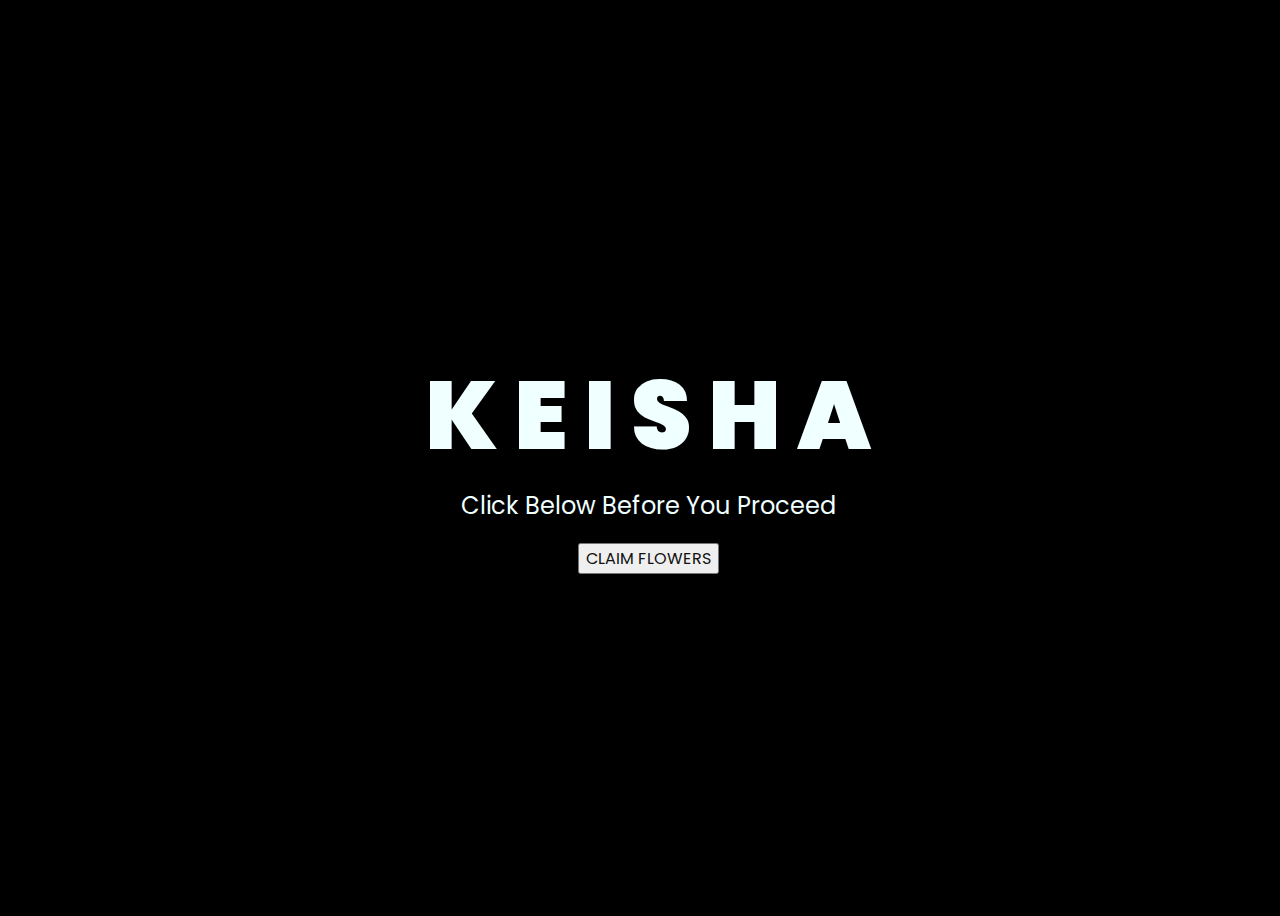
<file: index.html>
<!DOCTYPE html>
<html lang="en">
<head>
    <meta charset="UTF-8">
    <meta http-equiv="X-UA-Compatible" content="IE=edge">
    <meta name="viewport" content="width=device-width, initial-scale=1.0">
    <link rel="stylesheet" href="css/style.css">
    <link rel="icon" href="img/flowers.png" type="image/x-icon">
    <title>Flowers</title>
</head>
<body>
    <div class="greetings">
    <!-- silahkan menambah kata sesuai keinginan dengan <span>text...</span -->
        <span>K</span>
        <span>E</span>
        <span>I</span>
        <span>S</span>
        <span>H</span>
        <span>A</span>
    </div>
    <div class="description">
        <span>Click Below Before You Proceed</span>
    </div>
    <div class="button">
        <button>
            <a href="flower.html">CLAIM FLOWERS</a>
        </button>
        
    </div>
</body>
</html>
</file>
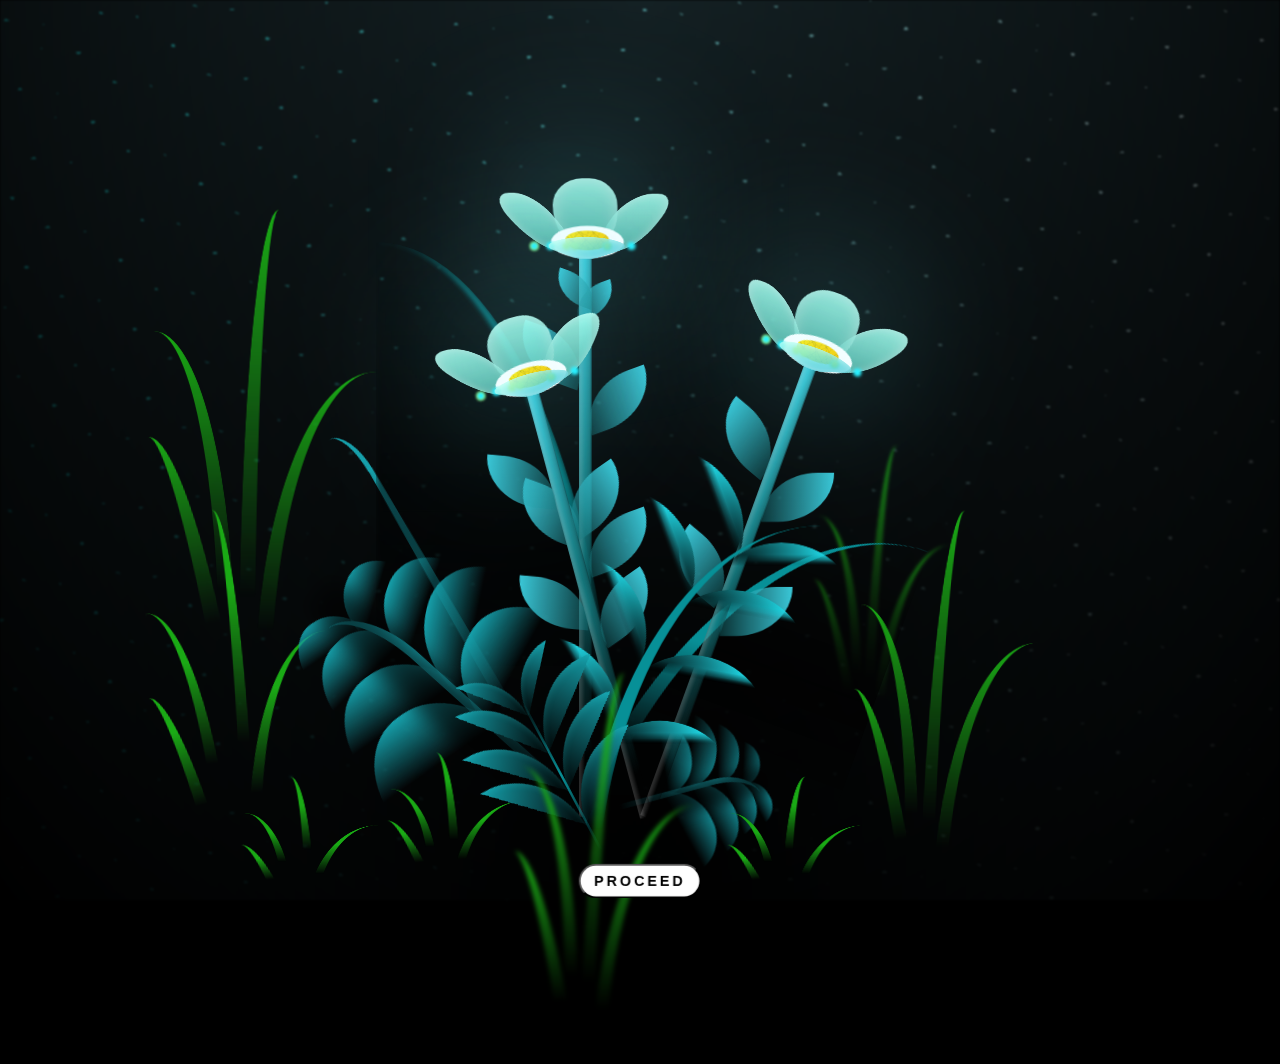
<file: flower.html>
<!DOCTYPE html>
<html lang="en">
<head>
    <meta charset="UTF-8">
    <meta http-equiv="X-UA-Compatible" content="IE=edge">
    <meta name="viewport" content="width=device-width, initial-scale=1.0">
    <link rel="stylesheet" href="css/main.css">
    <link rel="icon" href="img/flowers.png" type="image/x-icon">
    <title>flowers</title>
</head>
<body class="container">
    <div class="night"></div>
    <div class="flowers">
      <div class="flower flower--1">
        <div class="flower__leafs flower__leafs--1">
          <div class="flower__leaf flower__leaf--1"></div>
          <div class="flower__leaf flower__leaf--2"></div>
          <div class="flower__leaf flower__leaf--3"></div>
          <div class="flower__leaf flower__leaf--4"></div>
          <div class="flower__white-circle"></div>
  
          <div class="flower__light flower__light--1"></div>
          <div class="flower__light flower__light--2"></div>
          <div class="flower__light flower__light--3"></div>
          <div class="flower__light flower__light--4"></div>
          <div class="flower__light flower__light--5"></div>
          <div class="flower__light flower__light--6"></div>
          <div class="flower__light flower__light--7"></div>
          <div class="flower__light flower__light--8"></div>
  
        </div>
        <div class="flower__line">
          <div class="flower__line__leaf flower__line__leaf--1"></div>
          <div class="flower__line__leaf flower__line__leaf--2"></div>
          <div class="flower__line__leaf flower__line__leaf--3"></div>
          <div class="flower__line__leaf flower__line__leaf--4"></div>
          <div class="flower__line__leaf flower__line__leaf--5"></div>
          <div class="flower__line__leaf flower__line__leaf--6"></div>
        </div>
      </div>
  
      <div class="flower flower--2">
        <div class="flower__leafs flower__leafs--2">
          <div class="flower__leaf flower__leaf--1"></div>
          <div class="flower__leaf flower__leaf--2"></div>
          <div class="flower__leaf flower__leaf--3"></div>
          <div class="flower__leaf flower__leaf--4"></div>
          <div class="flower__white-circle"></div>
  
          <div class="flower__light flower__light--1"></div>
          <div class="flower__light flower__light--2"></div>
          <div class="flower__light flower__light--3"></div>
          <div class="flower__light flower__light--4"></div>
          <div class="flower__light flower__light--5"></div>
          <div class="flower__light flower__light--6"></div>
          <div class="flower__light flower__light--7"></div>
          <div class="flower__light flower__light--8"></div>
  
        </div>
        <div class="flower__line">
          <div class="flower__line__leaf flower__line__leaf--1"></div>
          <div class="flower__line__leaf flower__line__leaf--2"></div>
          <div class="flower__line__leaf flower__line__leaf--3"></div>
          <div class="flower__line__leaf flower__line__leaf--4"></div>
        </div>
      </div>
  
      <div class="flower flower--3">
        <div class="flower__leafs flower__leafs--3">
          <div class="flower__leaf flower__leaf--1"></div>
          <div class="flower__leaf flower__leaf--2"></div>
          <div class="flower__leaf flower__leaf--3"></div>
          <div class="flower__leaf flower__leaf--4"></div>
          <div class="flower__white-circle"></div>
  
          <div class="flower__light flower__light--1"></div>
          <div class="flower__light flower__light--2"></div>
          <div class="flower__light flower__light--3"></div>
          <div class="flower__light flower__light--4"></div>
          <div class="flower__light flower__light--5"></div>
          <div class="flower__light flower__light--6"></div>
          <div class="flower__light flower__light--7"></div>
          <div class="flower__light flower__light--8"></div>
  
        </div>
        <div class="flower__line">
          <div class="flower__line__leaf flower__line__leaf--1"></div>
          <div class="flower__line__leaf flower__line__leaf--2"></div>
          <div class="flower__line__leaf flower__line__leaf--3"></div>
          <div class="flower__line__leaf flower__line__leaf--4"></div>
        </div>
      </div>
  
      <div class="grow-ans" style="--d:1.2s">
        <div class="flower__g-long">
          <div class="flower__g-long__top"></div>
          <div class="flower__g-long__bottom"></div>
        </div>
      </div>
  
      <div class="growing-grass">
        <div class="flower__grass flower__grass--1">
          <div class="flower__grass--top"></div>
          <div class="flower__grass--bottom"></div>
          <div class="flower__grass__leaf flower__grass__leaf--1"></div>
          <div class="flower__grass__leaf flower__grass__leaf--2"></div>
          <div class="flower__grass__leaf flower__grass__leaf--3"></div>
          <div class="flower__grass__leaf flower__grass__leaf--4"></div>
          <div class="flower__grass__leaf flower__grass__leaf--5"></div>
          <div class="flower__grass__leaf flower__grass__leaf--6"></div>
          <div class="flower__grass__leaf flower__grass__leaf--7"></div>
          <div class="flower__grass__leaf flower__grass__leaf--8"></div>
          <div class="flower__grass__overlay"></div>
        </div>
      </div>
  
      <div class="growing-grass">
        <div class="flower__grass flower__grass--2">
          <div class="flower__grass--top"></div>
          <div class="flower__grass--bottom"></div>
          <div class="flower__grass__leaf flower__grass__leaf--1"></div>
          <div class="flower__grass__leaf flower__grass__leaf--2"></div>
          <div class="flower__grass__leaf flower__grass__leaf--3"></div>
          <div class="flower__grass__leaf flower__grass__leaf--4"></div>
          <div class="flower__grass__leaf flower__grass__leaf--5"></div>
          <div class="flower__grass__leaf flower__grass__leaf--6"></div>
          <div class="flower__grass__leaf flower__grass__leaf--7"></div>
          <div class="flower__grass__leaf flower__grass__leaf--8"></div>
          <div class="flower__grass__overlay"></div>
        </div>
      </div>
  
      <div class="grow-ans" style="--d:2.4s">
        <div class="flower__g-right flower__g-right--1">
          <div class="leaf"></div>
        </div>
      </div>
  
      <div class="grow-ans" style="--d:2.8s">
        <div class="flower__g-right flower__g-right--2">
          <div class="leaf"></div>
        </div>
      </div>
  
      <div class="grow-ans" style="--d:2.8s">
        <div class="flower__g-front">
          <div class="flower__g-front__leaf-wrapper flower__g-front__leaf-wrapper--1">
            <div class="flower__g-front__leaf"></div>
          </div>
          <div class="flower__g-front__leaf-wrapper flower__g-front__leaf-wrapper--2">
            <div class="flower__g-front__leaf"></div>
          </div>
          <div class="flower__g-front__leaf-wrapper flower__g-front__leaf-wrapper--3">
            <div class="flower__g-front__leaf"></div>
          </div>
          <div class="flower__g-front__leaf-wrapper flower__g-front__leaf-wrapper--4">
            <div class="flower__g-front__leaf"></div>
          </div>
          <div class="flower__g-front__leaf-wrapper flower__g-front__leaf-wrapper--5">
            <div class="flower__g-front__leaf"></div>
          </div>
          <div class="flower__g-front__leaf-wrapper flower__g-front__leaf-wrapper--6">
            <div class="flower__g-front__leaf"></div>
          </div>
          <div class="flower__g-front__leaf-wrapper flower__g-front__leaf-wrapper--7">
            <div class="flower__g-front__leaf"></div>
          </div>
          <div class="flower__g-front__leaf-wrapper flower__g-front__leaf-wrapper--8">
            <div class="flower__g-front__leaf"></div>
          </div>
          <div class="flower__g-front__line"></div>
        </div>
      </div>
  
      <div class="grow-ans" style="--d:3.2s">
        <div class="flower__g-fr">
          <div class="leaf"></div>
          <div class="flower__g-fr__leaf flower__g-fr__leaf--1"></div>
          <div class="flower__g-fr__leaf flower__g-fr__leaf--2"></div>
          <div class="flower__g-fr__leaf flower__g-fr__leaf--3"></div>
          <div class="flower__g-fr__leaf flower__g-fr__leaf--4"></div>
          <div class="flower__g-fr__leaf flower__g-fr__leaf--5"></div>
          <div class="flower__g-fr__leaf flower__g-fr__leaf--6"></div>
          <div class="flower__g-fr__leaf flower__g-fr__leaf--7"></div>
          <div class="flower__g-fr__leaf flower__g-fr__leaf--8"></div>
        </div>
      </div>
  
      <div class="long-g long-g--0">
        <div class="grow-ans" style="--d:3s">
          <div class="leaf leaf--0"></div>
        </div>
        <div class="grow-ans" style="--d:2.2s">
          <div class="leaf leaf--1"></div>
        </div>
        <div class="grow-ans" style="--d:3.4s">
          <div class="leaf leaf--2"></div>
        </div>
        <div class="grow-ans" style="--d:3.6s">
          <div class="leaf leaf--3"></div>
        </div>
      </div>
  
      <div class="long-g long-g--1">
        <div class="grow-ans" style="--d:3.6s">
          <div class="leaf leaf--0"></div>
        </div>
        <div class="grow-ans" style="--d:3.8s">
          <div class="leaf leaf--1"></div>
        </div>
        <div class="grow-ans" style="--d:4s">
          <div class="leaf leaf--2"></div>
        </div>
        <div class="grow-ans" style="--d:4.2s">
          <div class="leaf leaf--3"></div>
        </div>
      </div>
  
      <div class="long-g long-g--2">
        <div class="grow-ans" style="--d:4s">
          <div class="leaf leaf--0"></div>
        </div>
        <div class="grow-ans" style="--d:4.2s">
          <div class="leaf leaf--1"></div>
        </div>
        <div class="grow-ans" style="--d:4.4s">
          <div class="leaf leaf--2"></div>
        </div>
        <div class="grow-ans" style="--d:4.6s">
          <div class="leaf leaf--3"></div>
        </div>
      </div>
  
      <div class="long-g long-g--3">
        <div class="grow-ans" style="--d:4s">
          <div class="leaf leaf--0"></div>
        </div>
        <div class="grow-ans" style="--d:4.2s">
          <div class="leaf leaf--1"></div>
        </div>
        <div class="grow-ans" style="--d:3s">
          <div class="leaf leaf--2"></div>
        </div>
        <div class="grow-ans" style="--d:3.6s">
          <div class="leaf leaf--3"></div>
        </div>
      </div>
  
      <div class="long-g long-g--4">
        <div class="grow-ans" style="--d:4s">
          <div class="leaf leaf--0"></div>
        </div>
        <div class="grow-ans" style="--d:4.2s">
          <div class="leaf leaf--1"></div>
        </div>
        <div class="grow-ans" style="--d:3s">
          <div class="leaf leaf--2"></div>
        </div>
        <div class="grow-ans" style="--d:3.6s">
          <div class="leaf leaf--3"></div>
        </div>
      </div>
  
      <div class="long-g long-g--5">
        <div class="grow-ans" style="--d:4s">
          <div class="leaf leaf--0"></div>
        </div>
        <div class="grow-ans" style="--d:4.2s">
          <div class="leaf leaf--1"></div>
        </div>
        <div class="grow-ans" style="--d:3s">
          <div class="leaf leaf--2"></div>
        </div>
        <div class="grow-ans" style="--d:3.6s">
          <div class="leaf leaf--3"></div>
        </div>
      </div>
  
      <div class="long-g long-g--6">
        <div class="grow-ans" style="--d:4.2s">
          <div class="leaf leaf--0"></div>
        </div>
        <div class="grow-ans" style="--d:4.4s">
          <div class="leaf leaf--1"></div>
        </div>
        <div class="grow-ans" style="--d:4.6s">
          <div class="leaf leaf--2"></div>
        </div>
        <div class="grow-ans" style="--d:4.8s">
          <div class="leaf leaf--3"></div>
        </div>
      </div>
  
      <div class="long-g long-g--7">
        <div class="grow-ans" style="--d:3s">
          <div class="leaf leaf--0"></div>
        </div>
        <div class="grow-ans" style="--d:3.2s">
          <div class="leaf leaf--1"></div>
        </div>
        <div class="grow-ans" style="--d:3.5s">
          <div class="leaf leaf--2"></div>
        </div>
        <div class="grow-ans" style="--d:3.6s">
          <div class="leaf leaf--3"></div>
        </div>
      </div>
      <a href="https://rudaikiri.github.io/pls-say-yes/">
        <button class="proceed">PROCEED</button>
    </div>
    <script src="main.js"></script>
  </body>
</html>
</file>
<file: css/style.css>
@import url('https://fonts.googleapis.com/css2?family=Poppins:ital,wght@0,500;1,900&display=swap');
*{
    font-family: 'Poppins',cursive;
}
body{
    color: azure;
    width: 100%;
    height: 100vh;
    display: flex;
    flex-direction: column;
    align-items: center;
    justify-content: center;
    background-color: black;
}
.greetings{
    font-size: 6rem;
    font-weight: 900;
}
.greetings > span{
    animation: glow 2.5s ease-in-out infinite;
}
@keyframes glow{
    0%, 100%{
        color: #fff;
        text-shadow: 0 0 12px #39c6d6, 0 0 50px #39c6d6, 0 0 100px #39c6d6;
    }
    10%, 90%{
        color: #111;
        text-shadow: none;
    }
}
.greetings > span:nth-child(2){
    animation-delay: .2s ;
}
.greetings > span:nth-child(3){
    animation-delay: .4s ;
}
.greetings > span:nth-child(4){
    animation-delay: .6s;
}
.greetings > span:nth-child(5){
    animation-delay: .8s;
}

.description{
    font-size: 1.5rem;
    margin-bottom: 20px;
}

    
.button a{
    text-decoration: none;
    font-size: 1rem;
    z-index: 20;
    color: rgb(17, 17, 17);
    
}
@media screen and (max-width:574px){
    .greetings{
        display: block;
        font-size: 3rem;
        font-weight: 500;
        text-align: center;
    }
    .description{
        font-size: 1rem;
    }
    
    .button a{
        font-size: .5rem;
    }
}
</file>
<file: css/main.css>
*,
*::after,
*::before {
  padding: 0;
  margin: 0;
  box-sizing: border-box;
}
{<style>
  .button {
    position: absolute;
    top: 50%;
    left: 50%;
    transform: translate(-50%, -50%);
  }
</style>

<button class="button" style="font-size: 20px;">PROCEED</button>
}
:root {
  --dark-color: #000;
}

body {
  display: flex;
  align-items: flex-end;
  justify-content: center;
  min-height: 100vh;
  background-color: var(--dark-color);
  overflow: hidden;
  perspective: 1000px;
}

.night {
  position: fixed;
  left: 50%;
  top: 0;
  transform: translateX(-50%);
  width: 100%;
  height: 100%;
  filter: blur(0.1vmin);
  background-image: radial-gradient(ellipse at top, transparent 0%, var(--dark-color)), radial-gradient(ellipse at bottom, var(--dark-color), rgba(145, 233, 255, 0.2)), repeating-linear-gradient(220deg, rgb(0, 0, 0) 0px, rgb(0, 0, 0) 19px, transparent 19px, transparent 22px), repeating-linear-gradient(189deg, rgb(0, 0, 0) 0px, rgb(0, 0, 0) 19px, transparent 19px, transparent 22px), repeating-linear-gradient(148deg, rgb(0, 0, 0) 0px, rgb(0, 0, 0) 19px, transparent 19px, transparent 22px), linear-gradient(90deg, rgb(0, 255, 250), rgb(240, 240, 240));
}
.proceed{
  background-color: rgb(254, 254, 254);
  border-radius: 50px;
  font-weight: bold;
  letter-spacing: .2em;
  position: relative;
  font-size: 1rem;
  padding: 8px 15px;
  z-index: 1000 !important;
  color: rgb(0, 0, 0);
  
}
.flowers {
  position: relative;
  transform: scale(0.9);
}

.flower {
  position: absolute;
  bottom: 10vmin;
  transform-origin: bottom center;
  z-index: 10;
  --fl-speed: 0.8s;
}
.flower--1 {
  -webkit-animation: moving-flower-1 4s linear infinite;
          animation: moving-flower-1 4s linear infinite;
}
.flower--1 .flower__line {
  height: 70vmin;
  -webkit-animation-delay: 0.3s;
          animation-delay: 0.3s;
}
.flower--1 .flower__line__leaf--1 {
  -webkit-animation: blooming-leaf-right var(--fl-speed) 1.6s backwards;
          animation: blooming-leaf-right var(--fl-speed) 1.6s backwards;
}
.flower--1 .flower__line__leaf--2 {
  -webkit-animation: blooming-leaf-right var(--fl-speed) 1.4s backwards;
          animation: blooming-leaf-right var(--fl-speed) 1.4s backwards;
}
.flower--1 .flower__line__leaf--3 {
  -webkit-animation: blooming-leaf-left var(--fl-speed) 1.2s backwards;
          animation: blooming-leaf-left var(--fl-speed) 1.2s backwards;
}
.flower--1 .flower__line__leaf--4 {
  -webkit-animation: blooming-leaf-left var(--fl-speed) 1s backwards;
          animation: blooming-leaf-left var(--fl-speed) 1s backwards;
}
.flower--1 .flower__line__leaf--5 {
  -webkit-animation: blooming-leaf-right var(--fl-speed) 1.8s backwards;
          animation: blooming-leaf-right var(--fl-speed) 1.8s backwards;
}
.flower--1 .flower__line__leaf--6 {
  -webkit-animation: blooming-leaf-left var(--fl-speed) 2s backwards;
          animation: blooming-leaf-left var(--fl-speed) 2s backwards;
}
.flower--2 {
  left: 50%;
  transform: rotate(20deg);
  -webkit-animation: moving-flower-2 4s linear infinite;
          animation: moving-flower-2 4s linear infinite;
}
.flower--2 .flower__line {
  height: 60vmin;
  -webkit-animation-delay: 0.6s;
          animation-delay: 0.6s;
}
.flower--2 .flower__line__leaf--1 {
  -webkit-animation: blooming-leaf-right var(--fl-speed) 1.9s backwards;
          animation: blooming-leaf-right var(--fl-speed) 1.9s backwards;
}
.flower--2 .flower__line__leaf--2 {
  -webkit-animation: blooming-leaf-right var(--fl-speed) 1.7s backwards;
          animation: blooming-leaf-right var(--fl-speed) 1.7s backwards;
}
.flower--2 .flower__line__leaf--3 {
  -webkit-animation: blooming-leaf-left var(--fl-speed) 1.5s backwards;
          animation: blooming-leaf-left var(--fl-speed) 1.5s backwards;
}
.flower--2 .flower__line__leaf--4 {
  -webkit-animation: blooming-leaf-left var(--fl-speed) 1.3s backwards;
          animation: blooming-leaf-left var(--fl-speed) 1.3s backwards;
}
.flower--3 {
  left: 50%;
  transform: rotate(-15deg);
  -webkit-animation: moving-flower-3 4s linear infinite;
          animation: moving-flower-3 4s linear infinite;
}
.flower--3 .flower__line {
  -webkit-animation-delay: 0.9s;
          animation-delay: 0.9s;
}
.flower--3 .flower__line__leaf--1 {
  -webkit-animation: blooming-leaf-right var(--fl-speed) 2.5s backwards;
          animation: blooming-leaf-right var(--fl-speed) 2.5s backwards;
}
.flower--3 .flower__line__leaf--2 {
  -webkit-animation: blooming-leaf-right var(--fl-speed) 2.3s backwards;
          animation: blooming-leaf-right var(--fl-speed) 2.3s backwards;
}
.flower--3 .flower__line__leaf--3 {
  -webkit-animation: blooming-leaf-left var(--fl-speed) 2.1s backwards;
          animation: blooming-leaf-left var(--fl-speed) 2.1s backwards;
}
.flower--3 .flower__line__leaf--4 {
  -webkit-animation: blooming-leaf-left var(--fl-speed) 1.9s backwards;
          animation: blooming-leaf-left var(--fl-speed) 1.9s backwards;
}
.flower__leafs {
  position: relative;
  -webkit-animation: blooming-flower 2s backwards;
          animation: blooming-flower 2s backwards;
}
.flower__leafs--1 {
  -webkit-animation-delay: 1.1s;
          animation-delay: 1.1s;
}
.flower__leafs--2 {
  -webkit-animation-delay: 1.4s;
          animation-delay: 1.4s;
}
.flower__leafs--3 {
  -webkit-animation-delay: 1.7s;
          animation-delay: 1.7s;
}
.flower__leafs::after {
  content: "";
  position: absolute;
  left: 0;
  top: 0;
  transform: translate(-50%, -100%);
  width: 8vmin;
  height: 8vmin;
  background-color: #6bf0ff;
  filter: blur(10vmin);
}
.flower__leaf {
  position: absolute;
  bottom: 0;
  left: 50%;
  width: 8vmin;
  height: 11vmin;
  border-radius: 51% 49% 47% 53%/44% 45% 55% 69%;
  background-color: #a7ffee;
  background-image: linear-gradient(to top, #54b8aa, #a7ffee);
  transform-origin: bottom center;
  opacity: 0.9;
  box-shadow: inset 0 0 2vmin rgba(255, 255, 255, 0.5);
}
.flower__leaf--1 {
  transform: translate(-10%, 1%) rotateY(40deg) rotateX(-50deg);
}
.flower__leaf--2 {
  transform: translate(-50%, -4%) rotateX(40deg);
}
.flower__leaf--3 {
  transform: translate(-90%, 0%) rotateY(45deg) rotateX(50deg);
}
.flower__leaf--4 {
  width: 8vmin;
  height: 8vmin;
  transform-origin: bottom left;
  border-radius: 4vmin 10vmin 4vmin 4vmin;
  transform: translate(0%, 18%) rotateX(70deg) rotate(-43deg);
  background-image: linear-gradient(to top, #39c6d6, #a7ffee);
  z-index: 1;
  opacity: 0.8;
}
.flower__white-circle {
  position: absolute;
  left: -3.5vmin;
  top: -3vmin;
  width: 9vmin;
  height: 4vmin;
  border-radius: 50%;
  background-color: #fff;
}
.flower__white-circle::after {
  content: "";
  position: absolute;
  left: 50%;
  top: 45%;
  transform: translate(-50%, -50%);
  width: 60%;
  height: 60%;
  border-radius: inherit;
  background-image: repeating-linear-gradient(135deg, rgba(0, 0, 0, 0.03) 0px, rgba(0, 0, 0, 0.03) 1px, transparent 1px, transparent 12px), repeating-linear-gradient(45deg, rgba(0, 0, 0, 0.03) 0px, rgba(0, 0, 0, 0.03) 1px, transparent 1px, transparent 12px), repeating-linear-gradient(67.5deg, rgba(0, 0, 0, 0.03) 0px, rgba(0, 0, 0, 0.03) 1px, transparent 1px, transparent 12px), repeating-linear-gradient(135deg, rgba(0, 0, 0, 0.03) 0px, rgba(0, 0, 0, 0.03) 1px, transparent 1px, transparent 12px), repeating-linear-gradient(45deg, rgba(0, 0, 0, 0.03) 0px, rgba(0, 0, 0, 0.03) 1px, transparent 1px, transparent 12px), repeating-linear-gradient(112.5deg, rgba(0, 0, 0, 0.03) 0px, rgba(0, 0, 0, 0.03) 1px, transparent 1px, transparent 12px), repeating-linear-gradient(112.5deg, rgba(0, 0, 0, 0.03) 0px, rgba(0, 0, 0, 0.03) 1px, transparent 1px, transparent 12px), repeating-linear-gradient(45deg, rgba(0, 0, 0, 0.03) 0px, rgba(0, 0, 0, 0.03) 1px, transparent 1px, transparent 12px), repeating-linear-gradient(22.5deg, rgba(0, 0, 0, 0.03) 0px, rgba(0, 0, 0, 0.03) 1px, transparent 1px, transparent 12px), repeating-linear-gradient(45deg, rgba(0, 0, 0, 0.03) 0px, rgba(0, 0, 0, 0.03) 1px, transparent 1px, transparent 12px), repeating-linear-gradient(22.5deg, rgba(0, 0, 0, 0.03) 0px, rgba(0, 0, 0, 0.03) 1px, transparent 1px, transparent 12px), repeating-linear-gradient(135deg, rgba(0, 0, 0, 0.03) 0px, rgba(0, 0, 0, 0.03) 1px, transparent 1px, transparent 12px), repeating-linear-gradient(157.5deg, rgba(0, 0, 0, 0.03) 0px, rgba(0, 0, 0, 0.03) 1px, transparent 1px, transparent 12px), repeating-linear-gradient(67.5deg, rgba(0, 0, 0, 0.03) 0px, rgba(0, 0, 0, 0.03) 1px, transparent 1px, transparent 12px), repeating-linear-gradient(67.5deg, rgba(0, 0, 0, 0.03) 0px, rgba(0, 0, 0, 0.03) 1px, transparent 1px, transparent 12px), linear-gradient(90deg, rgb(255, 235, 18), rgb(255, 206, 0));
}
.flower__line {
  height: 55vmin;
  width: 1.5vmin;
  background-image: linear-gradient(to left, rgba(0, 0, 0, 0.2), transparent, rgba(255, 255, 255, 0.2)), linear-gradient(to top, transparent 10%, #14757a, #39c6d6);
  box-shadow: inset 0 0 2px rgba(0, 0, 0, 0.5);
  -webkit-animation: grow-flower-tree 4s backwards;
          animation: grow-flower-tree 4s backwards;
}
.flower__line__leaf {
  --w: 7vmin;
  --h: calc(var(--w) + 2vmin);
  position: absolute;
  top: 20%;
  left: 90%;
  width: var(--w);
  height: var(--h);
  border-top-right-radius: var(--h);
  border-bottom-left-radius: var(--h);
  background-image: linear-gradient(to top, rgba(20, 117, 122, 0.4), #39c6d6);
}
.flower__line__leaf--1 {
  transform: rotate(70deg) rotateY(30deg);
}
.flower__line__leaf--2 {
  top: 45%;
  transform: rotate(70deg) rotateY(30deg);
}
.flower__line__leaf--3, .flower__line__leaf--4, .flower__line__leaf--6 {
  border-top-right-radius: 0;
  border-bottom-left-radius: 0;
  border-top-left-radius: var(--h);
  border-bottom-right-radius: var(--h);
  left: -460%;
  top: 12%;
  transform: rotate(-70deg) rotateY(30deg);
}
.flower__line__leaf--4 {
  top: 40%;
}
.flower__line__leaf--5 {
  top: 0;
  transform-origin: left;
  transform: rotate(70deg) rotateY(30deg) scale(0.6);
}
.flower__line__leaf--6 {
  top: -2%;
  left: -450%;
  transform-origin: right;
  transform: rotate(-70deg) rotateY(30deg) scale(0.6);
}
.flower__light {
  position: absolute;
  bottom: 0vmin;
  width: 1vmin;
  height: 1vmin;
  background-color: rgb(255, 251, 0);
  border-radius: 50%;
  filter: blur(0.2vmin);
  -webkit-animation: light-ans 4s linear infinite backwards;
          animation: light-ans 4s linear infinite backwards;
}
.flower__light:nth-child(odd) {
  background-color: #23f0ff;
}
.flower__light--1 {
  left: -2vmin;
  -webkit-animation-delay: 1s;
          animation-delay: 1s;
}
.flower__light--2 {
  left: 3vmin;
  -webkit-animation-delay: 0.5s;
          animation-delay: 0.5s;
}
.flower__light--3 {
  left: -6vmin;
  -webkit-animation-delay: 0.3s;
          animation-delay: 0.3s;
}
.flower__light--4 {
  left: 6vmin;
  -webkit-animation-delay: 0.9s;
          animation-delay: 0.9s;
}
.flower__light--5 {
  left: -1vmin;
  -webkit-animation-delay: 1.5s;
          animation-delay: 1.5s;
}
.flower__light--6 {
  left: -4vmin;
  -webkit-animation-delay: 3s;
          animation-delay: 3s;
}
.flower__light--7 {
  left: 3vmin;
  -webkit-animation-delay: 2s;
          animation-delay: 2s;
}
.flower__light--8 {
  left: -6vmin;
  -webkit-animation-delay: 3.5s;
          animation-delay: 3.5s;
}
.flower__grass {
  --c: #159faa;
  --line-w: 1.5vmin;
  position: absolute;
  bottom: 12vmin;
  left: -7vmin;
  display: flex;
  flex-direction: column;
  align-items: flex-end;
  z-index: 20;
  transform-origin: bottom center;
  transform: rotate(-48deg) rotateY(40deg);
}
.flower__grass--1 {
  -webkit-animation: moving-grass 2s linear infinite;
          animation: moving-grass 2s linear infinite;
}
.flower__grass--2 {
  left: 2vmin;
  bottom: 10vmin;
  transform: scale(0.5) rotate(75deg) rotateX(10deg) rotateY(-200deg);
  opacity: 0.8;
  z-index: 0;
  -webkit-animation: moving-grass--2 1.5s linear infinite;
          animation: moving-grass--2 1.5s linear infinite;
}
.flower__grass--top {
  width: 7vmin;
  height: 10vmin;
  border-top-right-radius: 100%;
  border-right: var(--line-w) solid var(--c);
  transform-origin: bottom center;
  transform: rotate(-2deg);
}
.flower__grass--bottom {
  margin-top: -2px;
  width: var(--line-w);
  height: 25vmin;
  background-image: linear-gradient(to top, transparent, var(--c));
}
.flower__grass__leaf {
  --size: 10vmin;
  position: absolute;
  width: calc(var(--size) * 2.1);
  height: var(--size);
  border-top-left-radius: var(--size);
  border-top-right-radius: var(--size);
  background-image: linear-gradient(to top, transparent, transparent 30%, var(--c));
  z-index: 100;
}
.flower__grass__leaf--1 {
  top: -6%;
  left: 30%;
  --size: 6vmin;
  transform: rotate(-20deg);
  -webkit-animation: growing-grass-ans--1 2s 2.6s backwards;
          animation: growing-grass-ans--1 2s 2.6s backwards;
}
@-webkit-keyframes growing-grass-ans--1 {
  0% {
    transform-origin: bottom left;
    transform: rotate(-20deg) scale(0);
  }
}
@keyframes growing-grass-ans--1 {
  0% {
    transform-origin: bottom left;
    transform: rotate(-20deg) scale(0);
  }
}
.flower__grass__leaf--2 {
  top: -5%;
  left: -110%;
  --size: 6vmin;
  transform: rotate(10deg);
  -webkit-animation: growing-grass-ans--2 2s 2.4s linear backwards;
          animation: growing-grass-ans--2 2s 2.4s linear backwards;
}
@-webkit-keyframes growing-grass-ans--2 {
  0% {
    transform-origin: bottom right;
    transform: rotate(10deg) scale(0);
  }
}
@keyframes growing-grass-ans--2 {
  0% {
    transform-origin: bottom right;
    transform: rotate(10deg) scale(0);
  }
}
.flower__grass__leaf--3 {
  top: 5%;
  left: 60%;
  --size: 8vmin;
  transform: rotate(-18deg) rotateX(-20deg);
  -webkit-animation: growing-grass-ans--3 2s 2.2s linear backwards;
          animation: growing-grass-ans--3 2s 2.2s linear backwards;
}
@-webkit-keyframes growing-grass-ans--3 {
  0% {
    transform-origin: bottom left;
    transform: rotate(-18deg) rotateX(-20deg) scale(0);
  }
}
@keyframes growing-grass-ans--3 {
  0% {
    transform-origin: bottom left;
    transform: rotate(-18deg) rotateX(-20deg) scale(0);
  }
}
.flower__grass__leaf--4 {
  top: 6%;
  left: -135%;
  --size: 8vmin;
  transform: rotate(2deg);
  -webkit-animation: growing-grass-ans--4 2s 2s linear backwards;
          animation: growing-grass-ans--4 2s 2s linear backwards;
}
@-webkit-keyframes growing-grass-ans--4 {
  0% {
    transform-origin: bottom right;
    transform: rotate(2deg) scale(0);
  }
}
@keyframes growing-grass-ans--4 {
  0% {
    transform-origin: bottom right;
    transform: rotate(2deg) scale(0);
  }
}
.flower__grass__leaf--5 {
  top: 20%;
  left: 60%;
  --size: 10vmin;
  transform: rotate(-24deg) rotateX(-20deg);
  -webkit-animation: growing-grass-ans--5 2s 1.8s linear backwards;
          animation: growing-grass-ans--5 2s 1.8s linear backwards;
}
@-webkit-keyframes growing-grass-ans--5 {
  0% {
    transform-origin: bottom left;
    transform: rotate(-24deg) rotateX(-20deg) scale(0);
  }
}
@keyframes growing-grass-ans--5 {
  0% {
    transform-origin: bottom left;
    transform: rotate(-24deg) rotateX(-20deg) scale(0);
  }
}
.flower__grass__leaf--6 {
  top: 22%;
  left: -180%;
  --size: 10vmin;
  transform: rotate(10deg);
  -webkit-animation: growing-grass-ans--6 2s 1.6s linear backwards;
          animation: growing-grass-ans--6 2s 1.6s linear backwards;
}
@-webkit-keyframes growing-grass-ans--6 {
  0% {
    transform-origin: bottom right;
    transform: rotate(10deg) scale(0);
  }
}
@keyframes growing-grass-ans--6 {
  0% {
    transform-origin: bottom right;
    transform: rotate(10deg) scale(0);
  }
}
.flower__grass__leaf--7 {
  top: 39%;
  left: 70%;
  --size: 10vmin;
  transform: rotate(-10deg);
  -webkit-animation: growing-grass-ans--7 2s 1.4s linear backwards;
          animation: growing-grass-ans--7 2s 1.4s linear backwards;
}
@-webkit-keyframes growing-grass-ans--7 {
  0% {
    transform-origin: bottom left;
    transform: rotate(-10deg) scale(0);
  }
}
@keyframes growing-grass-ans--7 {
  0% {
    transform-origin: bottom left;
    transform: rotate(-10deg) scale(0);
  }
}
.flower__grass__leaf--8 {
  top: 40%;
  left: -215%;
  --size: 11vmin;
  transform: rotate(10deg);
  -webkit-animation: growing-grass-ans--8 2s 1.2s linear backwards;
          animation: growing-grass-ans--8 2s 1.2s linear backwards;
}
@-webkit-keyframes growing-grass-ans--8 {
  0% {
    transform-origin: bottom right;
    transform: rotate(10deg) scale(0);
  }
}
@keyframes growing-grass-ans--8 {
  0% {
    transform-origin: bottom right;
    transform: rotate(10deg) scale(0);
  }
}
.flower__grass__overlay {
  position: absolute;
  top: -10%;
  right: 0%;
  width: 100%;
  height: 100%;
  background-color: rgba(0, 0, 0, 0.6);
  filter: blur(1.5vmin);
  z-index: 100;
}
.flower__g-long {
  --w: 2vmin;
  --h: 6vmin;
  --c: #159faa;
  position: absolute;
  bottom: 10vmin;
  left: -3vmin;
  transform-origin: bottom center;
  transform: rotate(-30deg) rotateY(-20deg);
  display: flex;
  flex-direction: column;
  align-items: flex-end;
  -webkit-animation: flower-g-long-ans 3s linear infinite;
          animation: flower-g-long-ans 3s linear infinite;
}
@-webkit-keyframes flower-g-long-ans {
  0%, 100% {
    transform: rotate(-30deg) rotateY(-20deg);
  }
  50% {
    transform: rotate(-32deg) rotateY(-20deg);
  }
}
@keyframes flower-g-long-ans {
  0%, 100% {
    transform: rotate(-30deg) rotateY(-20deg);
  }
  50% {
    transform: rotate(-32deg) rotateY(-20deg);
  }
}
.flower__g-long__top {
  top: calc(var(--h) * -1);
  width: calc(var(--w) + 1vmin);
  height: var(--h);
  border-top-right-radius: 100%;
  border-right: 0.7vmin solid var(--c);
  transform: translate(-0.7vmin, 1vmin);
}
.flower__g-long__bottom {
  width: var(--w);
  height: 50vmin;
  transform-origin: bottom center;
  background-image: linear-gradient(to top, transparent 30%, var(--c));
  box-shadow: inset 0 0 2px rgba(0, 0, 0, 0.5);
  -webkit-clip-path: polygon(35% 0, 65% 1%, 100% 100%, 0% 100%);
          clip-path: polygon(35% 0, 65% 1%, 100% 100%, 0% 100%);
}
.flower__g-right {
  position: absolute;
  bottom: 6vmin;
  left: -2vmin;
  transform-origin: bottom left;
  transform: rotate(20deg);
}
.flower__g-right .leaf {
  width: 30vmin;
  height: 50vmin;
  border-top-left-radius: 100%;
  border-left: 2vmin solid #079097;
  background-image: linear-gradient(to bottom, transparent, var(--dark-color) 60%);
  -webkit-mask-image: linear-gradient(to top, transparent 30%, #079097 60%);
}
.flower__g-right--1 {
  -webkit-animation: flower-g-right-ans 2.5s linear infinite;
          animation: flower-g-right-ans 2.5s linear infinite;
}
.flower__g-right--2 {
  left: 5vmin;
  transform: rotateY(-180deg);
  -webkit-animation: flower-g-right-ans--2 3s linear infinite;
          animation: flower-g-right-ans--2 3s linear infinite;
}
.flower__g-right--2 .leaf {
  height: 75vmin;
  filter: blur(0.3vmin);
  opacity: 0.8;
}
@-webkit-keyframes flower-g-right-ans {
  0%, 100% {
    transform: rotate(20deg);
  }
  50% {
    transform: rotate(24deg) rotateX(-20deg);
  }
}
@keyframes flower-g-right-ans {
  0%, 100% {
    transform: rotate(20deg);
  }
  50% {
    transform: rotate(24deg) rotateX(-20deg);
  }
}
@-webkit-keyframes flower-g-right-ans--2 {
  0%, 100% {
    transform: rotateY(-180deg) rotate(0deg) rotateX(-20deg);
  }
  50% {
    transform: rotateY(-180deg) rotate(6deg) rotateX(-20deg);
  }
}
@keyframes flower-g-right-ans--2 {
  0%, 100% {
    transform: rotateY(-180deg) rotate(0deg) rotateX(-20deg);
  }
  50% {
    transform: rotateY(-180deg) rotate(6deg) rotateX(-20deg);
  }
}
.flower__g-front {
  position: absolute;
  bottom: 6vmin;
  left: 2.5vmin;
  z-index: 100;
  transform-origin: bottom center;
  transform: rotate(-28deg) rotateY(30deg) scale(1.04);
  -webkit-animation: flower__g-front-ans 2s linear infinite;
          animation: flower__g-front-ans 2s linear infinite;
}
@-webkit-keyframes flower__g-front-ans {
  0%, 100% {
    transform: rotate(-28deg) rotateY(30deg) scale(1.04);
  }
  50% {
    transform: rotate(-35deg) rotateY(40deg) scale(1.04);
  }
}
@keyframes flower__g-front-ans {
  0%, 100% {
    transform: rotate(-28deg) rotateY(30deg) scale(1.04);
  }
  50% {
    transform: rotate(-35deg) rotateY(40deg) scale(1.04);
  }
}
.flower__g-front__line {
  width: 0.3vmin;
  height: 20vmin;
  background-image: linear-gradient(to top, transparent, #079097, transparent 100%);
  position: relative;
}
.flower__g-front__leaf-wrapper {
  position: absolute;
  top: 0;
  left: 0;
  transform-origin: bottom left;
  transform: rotate(10deg);
}
.flower__g-front__leaf-wrapper:nth-child(even) {
  left: 0vmin;
  transform: rotateY(-180deg) rotate(5deg);
  -webkit-animation: flower__g-front__leaf-left-ans 1s ease-in backwards;
          animation: flower__g-front__leaf-left-ans 1s ease-in backwards;
}
.flower__g-front__leaf-wrapper:nth-child(odd) {
  -webkit-animation: flower__g-front__leaf-ans 1s ease-in backwards;
          animation: flower__g-front__leaf-ans 1s ease-in backwards;
}
.flower__g-front__leaf-wrapper--1 {
  top: -8vmin;
  transform: scale(0.7);
  -webkit-animation: flower__g-front__leaf-ans 1s 5.5s ease-in backwards !important;
          animation: flower__g-front__leaf-ans 1s 5.5s ease-in backwards !important;
}
.flower__g-front__leaf-wrapper--2 {
  top: -8vmin;
  transform: rotateY(-180deg) scale(0.7) !important;
  -webkit-animation: flower__g-front__leaf-left-ans-2 1s 4.6s ease-in backwards !important;
          animation: flower__g-front__leaf-left-ans-2 1s 4.6s ease-in backwards !important;
}
.flower__g-front__leaf-wrapper--3 {
  top: -3vmin;
  -webkit-animation: flower__g-front__leaf-ans 1s 4.6s ease-in backwards;
          animation: flower__g-front__leaf-ans 1s 4.6s ease-in backwards;
}
.flower__g-front__leaf-wrapper--4 {
  top: -3vmin;
  transform: rotateY(-180deg) scale(0.9) !important;
  -webkit-animation: flower__g-front__leaf-left-ans-2 1s 4.6s ease-in backwards !important;
          animation: flower__g-front__leaf-left-ans-2 1s 4.6s ease-in backwards !important;
}
@-webkit-keyframes flower__g-front__leaf-left-ans-2 {
  0% {
    transform: rotateY(-180deg) scale(0);
  }
}
@keyframes flower__g-front__leaf-left-ans-2 {
  0% {
    transform: rotateY(-180deg) scale(0);
  }
}
.flower__g-front__leaf-wrapper--5, .flower__g-front__leaf-wrapper--6 {
  top: 2vmin;
}
.flower__g-front__leaf-wrapper--7, .flower__g-front__leaf-wrapper--8 {
  top: 6.5vmin;
}
.flower__g-front__leaf-wrapper--2 {
  -webkit-animation-delay: 5.2s !important;
          animation-delay: 5.2s !important;
}
.flower__g-front__leaf-wrapper--3 {
  -webkit-animation-delay: 4.9s !important;
          animation-delay: 4.9s !important;
}
.flower__g-front__leaf-wrapper--5 {
  -webkit-animation-delay: 4.3s !important;
          animation-delay: 4.3s !important;
}
.flower__g-front__leaf-wrapper--6 {
  -webkit-animation-delay: 4.1s !important;
          animation-delay: 4.1s !important;
}
.flower__g-front__leaf-wrapper--7 {
  -webkit-animation-delay: 3.8s !important;
          animation-delay: 3.8s !important;
}
.flower__g-front__leaf-wrapper--8 {
  -webkit-animation-delay: 3.5s !important;
          animation-delay: 3.5s !important;
}
@-webkit-keyframes flower__g-front__leaf-ans {
  0% {
    transform: rotate(10deg) scale(0);
  }
}
@keyframes flower__g-front__leaf-ans {
  0% {
    transform: rotate(10deg) scale(0);
  }
}
@-webkit-keyframes flower__g-front__leaf-left-ans {
  0% {
    transform: rotateY(-180deg) rotate(5deg) scale(0);
  }
}
@keyframes flower__g-front__leaf-left-ans {
  0% {
    transform: rotateY(-180deg) rotate(5deg) scale(0);
  }
}
.flower__g-front__leaf {
  width: 10vmin;
  height: 10vmin;
  border-radius: 100% 0% 0% 100%/100% 100% 0% 0%;
  box-shadow: inset 0 2px 1vmin hsla(184deg, 97%, 58%, 0.2);
  background-image: linear-gradient(to bottom left, transparent, var(--dark-color)), linear-gradient(to bottom right, #159faa 50%, transparent 50%, transparent);
  -webkit-mask-image: linear-gradient(to bottom right, #159faa 50%, transparent 50%, transparent);
  mask-image: linear-gradient(to bottom right, #159faa 50%, transparent 50%, transparent);
}
.flower__g-fr {
  position: absolute;
  bottom: -4vmin;
  left: vmin;
  transform-origin: bottom left;
  z-index: 10;
  -webkit-animation: flower__g-fr-ans 2s linear infinite;
          animation: flower__g-fr-ans 2s linear infinite;
}
@-webkit-keyframes flower__g-fr-ans {
  0%, 100% {
    transform: rotate(2deg);
  }
  50% {
    transform: rotate(4deg);
  }
}
@keyframes flower__g-fr-ans {
  0%, 100% {
    transform: rotate(2deg);
  }
  50% {
    transform: rotate(4deg);
  }
}
.flower__g-fr .leaf {
  width: 30vmin;
  height: 50vmin;
  border-top-left-radius: 100%;
  border-left: 2vmin solid #079097;
  -webkit-mask-image: linear-gradient(to top, transparent 25%, #079097 50%);
  position: relative;
  z-index: 1;
}
.flower__g-fr__leaf {
  position: absolute;
  top: 0;
  left: 0;
  width: 10vmin;
  height: 10vmin;
  border-radius: 100% 0% 0% 100%/100% 100% 0% 0%;
  box-shadow: inset 0 2px 1vmin hsla(184deg, 97%, 58%, 0.2);
  background-image: linear-gradient(to bottom left, transparent, var(--dark-color) 98%), linear-gradient(to bottom right, #23f0ff 45%, transparent 50%, transparent);
  -webkit-mask-image: linear-gradient(135deg, #159faa 40%, transparent 50%, transparent);
}
.flower__g-fr__leaf--1 {
  left: 20vmin;
  transform: rotate(45deg);
  -webkit-animation: flower__g-fr-leaft-ans-1 0.5s 5.2s linear backwards;
          animation: flower__g-fr-leaft-ans-1 0.5s 5.2s linear backwards;
}
@-webkit-keyframes flower__g-fr-leaft-ans-1 {
  0% {
    transform-origin: left;
    transform: rotate(45deg) scale(0);
  }
}
@keyframes flower__g-fr-leaft-ans-1 {
  0% {
    transform-origin: left;
    transform: rotate(45deg) scale(0);
  }
}
.flower__g-fr__leaf--2 {
  left: 12vmin;
  top: -7vmin;
  transform: rotate(25deg) rotateY(-180deg);
  -webkit-animation: flower__g-fr-leaft-ans-6 0.5s 5s linear backwards;
          animation: flower__g-fr-leaft-ans-6 0.5s 5s linear backwards;
}
.flower__g-fr__leaf--3 {
  left: 15vmin;
  top: 6vmin;
  transform: rotate(55deg);
  -webkit-animation: flower__g-fr-leaft-ans-5 0.5s 4.8s linear backwards;
          animation: flower__g-fr-leaft-ans-5 0.5s 4.8s linear backwards;
}
.flower__g-fr__leaf--4 {
  left: 6vmin;
  top: -2vmin;
  transform: rotate(25deg) rotateY(-180deg);
  -webkit-animation: flower__g-fr-leaft-ans-6 0.5s 4.6s linear backwards;
          animation: flower__g-fr-leaft-ans-6 0.5s 4.6s linear backwards;
}
.flower__g-fr__leaf--5 {
  left: 10vmin;
  top: 14vmin;
  transform: rotate(55deg);
  -webkit-animation: flower__g-fr-leaft-ans-5 0.5s 4.4s linear backwards;
          animation: flower__g-fr-leaft-ans-5 0.5s 4.4s linear backwards;
}
@-webkit-keyframes flower__g-fr-leaft-ans-5 {
  0% {
    transform-origin: left;
    transform: rotate(55deg) scale(0);
  }
}
@keyframes flower__g-fr-leaft-ans-5 {
  0% {
    transform-origin: left;
    transform: rotate(55deg) scale(0);
  }
}
.flower__g-fr__leaf--6 {
  left: 0vmin;
  top: 6vmin;
  transform: rotate(25deg) rotateY(-180deg);
  -webkit-animation: flower__g-fr-leaft-ans-6 0.5s 4.2s linear backwards;
          animation: flower__g-fr-leaft-ans-6 0.5s 4.2s linear backwards;
}
@-webkit-keyframes flower__g-fr-leaft-ans-6 {
  0% {
    transform-origin: right;
    transform: rotate(25deg) rotateY(-180deg) scale(0);
  }
}
@keyframes flower__g-fr-leaft-ans-6 {
  0% {
    transform-origin: right;
    transform: rotate(25deg) rotateY(-180deg) scale(0);
  }
}
.flower__g-fr__leaf--7 {
  left: 5vmin;
  top: 22vmin;
  transform: rotate(45deg);
  -webkit-animation: flower__g-fr-leaft-ans-7 0.5s 4s linear backwards;
          animation: flower__g-fr-leaft-ans-7 0.5s 4s linear backwards;
}
@-webkit-keyframes flower__g-fr-leaft-ans-7 {
  0% {
    transform-origin: left;
    transform: rotate(45deg) scale(0);
  }
}
@keyframes flower__g-fr-leaft-ans-7 {
  0% {
    transform-origin: left;
    transform: rotate(45deg) scale(0);
  }
}
.flower__g-fr__leaf--8 {
  left: -4vmin;
  top: 15vmin;
  transform: rotate(15deg) rotateY(-180deg);
  -webkit-animation: flower__g-fr-leaft-ans-8 0.5s 3.8s linear backwards;
          animation: flower__g-fr-leaft-ans-8 0.5s 3.8s linear backwards;
}
@-webkit-keyframes flower__g-fr-leaft-ans-8 {
  0% {
    transform-origin: right;
    transform: rotate(15deg) rotateY(-180deg) scale(0);
  }
}
@keyframes flower__g-fr-leaft-ans-8 {
  0% {
    transform-origin: right;
    transform: rotate(15deg) rotateY(-180deg) scale(0);
  }
}

.long-g {
  position: absolute;
  bottom: 25vmin;
  left: -42vmin;
  transform-origin: bottom left;
}
.long-g--1 {
  bottom: 0vmin;
  transform: scale(0.8) rotate(-5deg);
}
.long-g--1 .leaf {
  -webkit-mask-image: linear-gradient(to top, transparent 40%, #079097 80%) !important;
}
.long-g--1 .leaf--1 {
  --w: 5vmin;
  --h: 60vmin;
  left: -2vmin;
  transform: rotate(3deg) rotateY(-180deg);
}
.long-g--2, .long-g--3 {
  bottom: -3vmin;
  left: -35vmin;
  transform-origin: center;
  transform: scale(0.6) rotateX(60deg);
}
.long-g--2 .leaf, .long-g--3 .leaf {
  -webkit-mask-image: linear-gradient(to top, transparent 50%, #079097 80%) !important;
}
.long-g--2 .leaf--1, .long-g--3 .leaf--1 {
  left: -1vmin;
  transform: rotateY(-180deg);
}
.long-g--3 {
  left: -17vmin;
  bottom: 0vmin;
}
.long-g--3 .leaf {
  -webkit-mask-image: linear-gradient(to top, transparent 40%, #079097 80%) !important;
}
.long-g--4 {
  left: 25vmin;
  bottom: -3vmin;
  transform-origin: center;
  transform: scale(0.6) rotateX(60deg);
}
.long-g--4 .leaf {
  -webkit-mask-image: linear-gradient(to top, transparent 50%, #079097 80%) !important;
}
.long-g--5 {
  left: 42vmin;
  bottom: 0vmin;
  transform: scale(0.8) rotate(2deg);
}
.long-g--6 {
  left: 0vmin;
  bottom: -20vmin;
  z-index: 100;
  filter: blur(0.3vmin);
  transform: scale(0.8) rotate(2deg);
}
.long-g--7 {
  left: 35vmin;
  bottom: 20vmin;
  z-index: -1;
  filter: blur(0.3vmin);
  transform: scale(0.6) rotate(2deg);
  opacity: 0.7;
}
.long-g .leaf {
  --w: 15vmin;
  --h: 40vmin;
  --c: #1aaa15;
  position: absolute;
  bottom: 0;
  width: var(--w);
  height: var(--h);
  border-top-left-radius: 100%;
  border-left: 2vmin solid var(--c);
  -webkit-mask-image: linear-gradient(to top, transparent 20%, var(--dark-color));
  transform-origin: bottom center;
}
.long-g .leaf--0 {
  left: 2vmin;
  -webkit-animation: leaf-ans-1 4s linear infinite;
          animation: leaf-ans-1 4s linear infinite;
}
.long-g .leaf--1 {
  --w: 5vmin;
  --h: 60vmin;
  -webkit-animation: leaf-ans-1 4s linear infinite;
          animation: leaf-ans-1 4s linear infinite;
}
.long-g .leaf--2 {
  --w: 10vmin;
  --h: 40vmin;
  left: -0.5vmin;
  bottom: 5vmin;
  transform-origin: bottom left;
  transform: rotateY(-180deg);
  -webkit-animation: leaf-ans-2 3s linear infinite;
          animation: leaf-ans-2 3s linear infinite;
}
.long-g .leaf--3 {
  --w: 5vmin;
  --h: 30vmin;
  left: -1vmin;
  bottom: 3.2vmin;
  transform-origin: bottom left;
  transform: rotate(-10deg) rotateY(-180deg);
  -webkit-animation: leaf-ans-3 3s linear infinite;
          animation: leaf-ans-3 3s linear infinite;
}

@-webkit-keyframes leaf-ans-1 {
  0%, 100% {
    transform: rotate(-5deg) scale(1);
  }
  50% {
    transform: rotate(5deg) scale(1.1);
  }
}

@keyframes leaf-ans-1 {
  0%, 100% {
    transform: rotate(-5deg) scale(1);
  }
  50% {
    transform: rotate(5deg) scale(1.1);
  }
}
@-webkit-keyframes leaf-ans-2 {
  0%, 100% {
    transform: rotateY(-180deg) rotate(5deg);
  }
  50% {
    transform: rotateY(-180deg) rotate(0deg) scale(1.1);
  }
}
@keyframes leaf-ans-2 {
  0%, 100% {
    transform: rotateY(-180deg) rotate(5deg);
  }
  50% {
    transform: rotateY(-180deg) rotate(0deg) scale(1.1);
  }
}
@-webkit-keyframes leaf-ans-3 {
  0%, 100% {
    transform: rotate(-10deg) rotateY(-180deg);
  }
  50% {
    transform: rotate(-20deg) rotateY(-180deg);
  }
}
@keyframes leaf-ans-3 {
  0%, 100% {
    transform: rotate(-10deg) rotateY(-180deg);
  }
  50% {
    transform: rotate(-20deg) rotateY(-180deg);
  }
}
.grow-ans {
  -webkit-animation: grow-ans 2s var(--d) backwards;
          animation: grow-ans 2s var(--d) backwards;
}

@-webkit-keyframes grow-ans {
  0% {
    transform: scale(0);
    opacity: 0;
  }
}

@keyframes grow-ans {
  0% {
    transform: scale(0);
    opacity: 0;
  }
}
@-webkit-keyframes light-ans {
  0% {
    opacity: 0;
    transform: translateY(0vmin);
  }
  25% {
    opacity: 1;
    transform: translateY(-5vmin) translateX(-2vmin);
  }
  50% {
    opacity: 1;
    transform: translateY(-15vmin) translateX(2vmin);
    filter: blur(0.2vmin);
  }
  75% {
    transform: translateY(-20vmin) translateX(-2vmin);
    filter: blur(0.2vmin);
  }
  100% {
    transform: translateY(-30vmin);
    opacity: 0;
    filter: blur(1vmin);
  }
}
@keyframes light-ans {
  0% {
    opacity: 0;
    transform: translateY(0vmin);
  }
  25% {
    opacity: 1;
    transform: translateY(-5vmin) translateX(-2vmin);
  }
  50% {
    opacity: 1;
    transform: translateY(-15vmin) translateX(2vmin);
    filter: blur(0.2vmin);
  }
  75% {
    transform: translateY(-20vmin) translateX(-2vmin);
    filter: blur(0.2vmin);
  }
  100% {
    transform: translateY(-30vmin);
    opacity: 0;
    filter: blur(1vmin);
  }
}
@-webkit-keyframes moving-flower-1 {
  0%, 100% {
    transform: rotate(2deg);
  }
  50% {
    transform: rotate(-2deg);
  }
}
@keyframes moving-flower-1 {
  0%, 100% {
    transform: rotate(2deg);
  }
  50% {
    transform: rotate(-2deg);
  }
}
@-webkit-keyframes moving-flower-2 {
  0%, 100% {
    transform: rotate(18deg);
  }
  50% {
    transform: rotate(14deg);
  }
}
@keyframes moving-flower-2 {
  0%, 100% {
    transform: rotate(18deg);
  }
  50% {
    transform: rotate(14deg);
  }
}
@-webkit-keyframes moving-flower-3 {
  0%, 100% {
    transform: rotate(-18deg);
  }
  50% {
    transform: rotate(-20deg) rotateY(-10deg);
  }
}
@keyframes moving-flower-3 {
  0%, 100% {
    transform: rotate(-18deg);
  }
  50% {
    transform: rotate(-20deg) rotateY(-10deg);
  }
}
@-webkit-keyframes blooming-leaf-right {
  0% {
    transform-origin: left;
    transform: rotate(70deg) rotateY(30deg) scale(0);
  }
}
@keyframes blooming-leaf-right {
  0% {
    transform-origin: left;
    transform: rotate(70deg) rotateY(30deg) scale(0);
  }
}
@-webkit-keyframes blooming-leaf-left {
  0% {
    transform-origin: right;
    transform: rotate(-70deg) rotateY(30deg) scale(0);
  }
}
@keyframes blooming-leaf-left {
  0% {
    transform-origin: right;
    transform: rotate(-70deg) rotateY(30deg) scale(0);
  }
}
@-webkit-keyframes grow-flower-tree {
  0% {
    height: 0;
    border-radius: 1vmin;
  }
}
@keyframes grow-flower-tree {
  0% {
    height: 0;
    border-radius: 1vmin;
  }
}
@-webkit-keyframes blooming-flower {
  0% {
    transform: scale(0);
  }
}
@keyframes blooming-flower {
  0% {
    transform: scale(0);
  }
}
@-webkit-keyframes moving-grass {
  0%, 100% {
    transform: rotate(-48deg) rotateY(40deg);
  }
  50% {
    transform: rotate(-50deg) rotateY(40deg);
  }
}
@keyframes moving-grass {
  0%, 100% {
    transform: rotate(-48deg) rotateY(40deg);
  }
  50% {
    transform: rotate(-50deg) rotateY(40deg);
  }
}
@-webkit-keyframes moving-grass--2 {
  0%, 100% {
    transform: scale(0.5) rotate(75deg) rotateX(10deg) rotateY(-200deg);
  }
  50% {
    transform: scale(0.5) rotate(79deg) rotateX(10deg) rotateY(-200deg);
  }
}
@keyframes moving-grass--2 {
  0%, 100% {
    transform: scale(0.5) rotate(75deg) rotateX(10deg) rotateY(-200deg);
  }
  50% {
    transform: scale(0.5) rotate(79deg) rotateX(10deg) rotateY(-200deg);
  }
}
.growing-grass {
  -webkit-animation: growing-grass-ans 1s 2s backwards;
          animation: growing-grass-ans 1s 2s backwards;
}

@-webkit-keyframes growing-grass-ans {
  0% {
    transform: scale(0);
  }
}

@keyframes growing-grass-ans {
  0% {
    transform: scale(0);
  }
}
.container * {
  -webkit-animation-play-state: paused !important;
          animation-play-state: paused !important;
}/*# sourceMappingURL=main.css.map */
</file>
